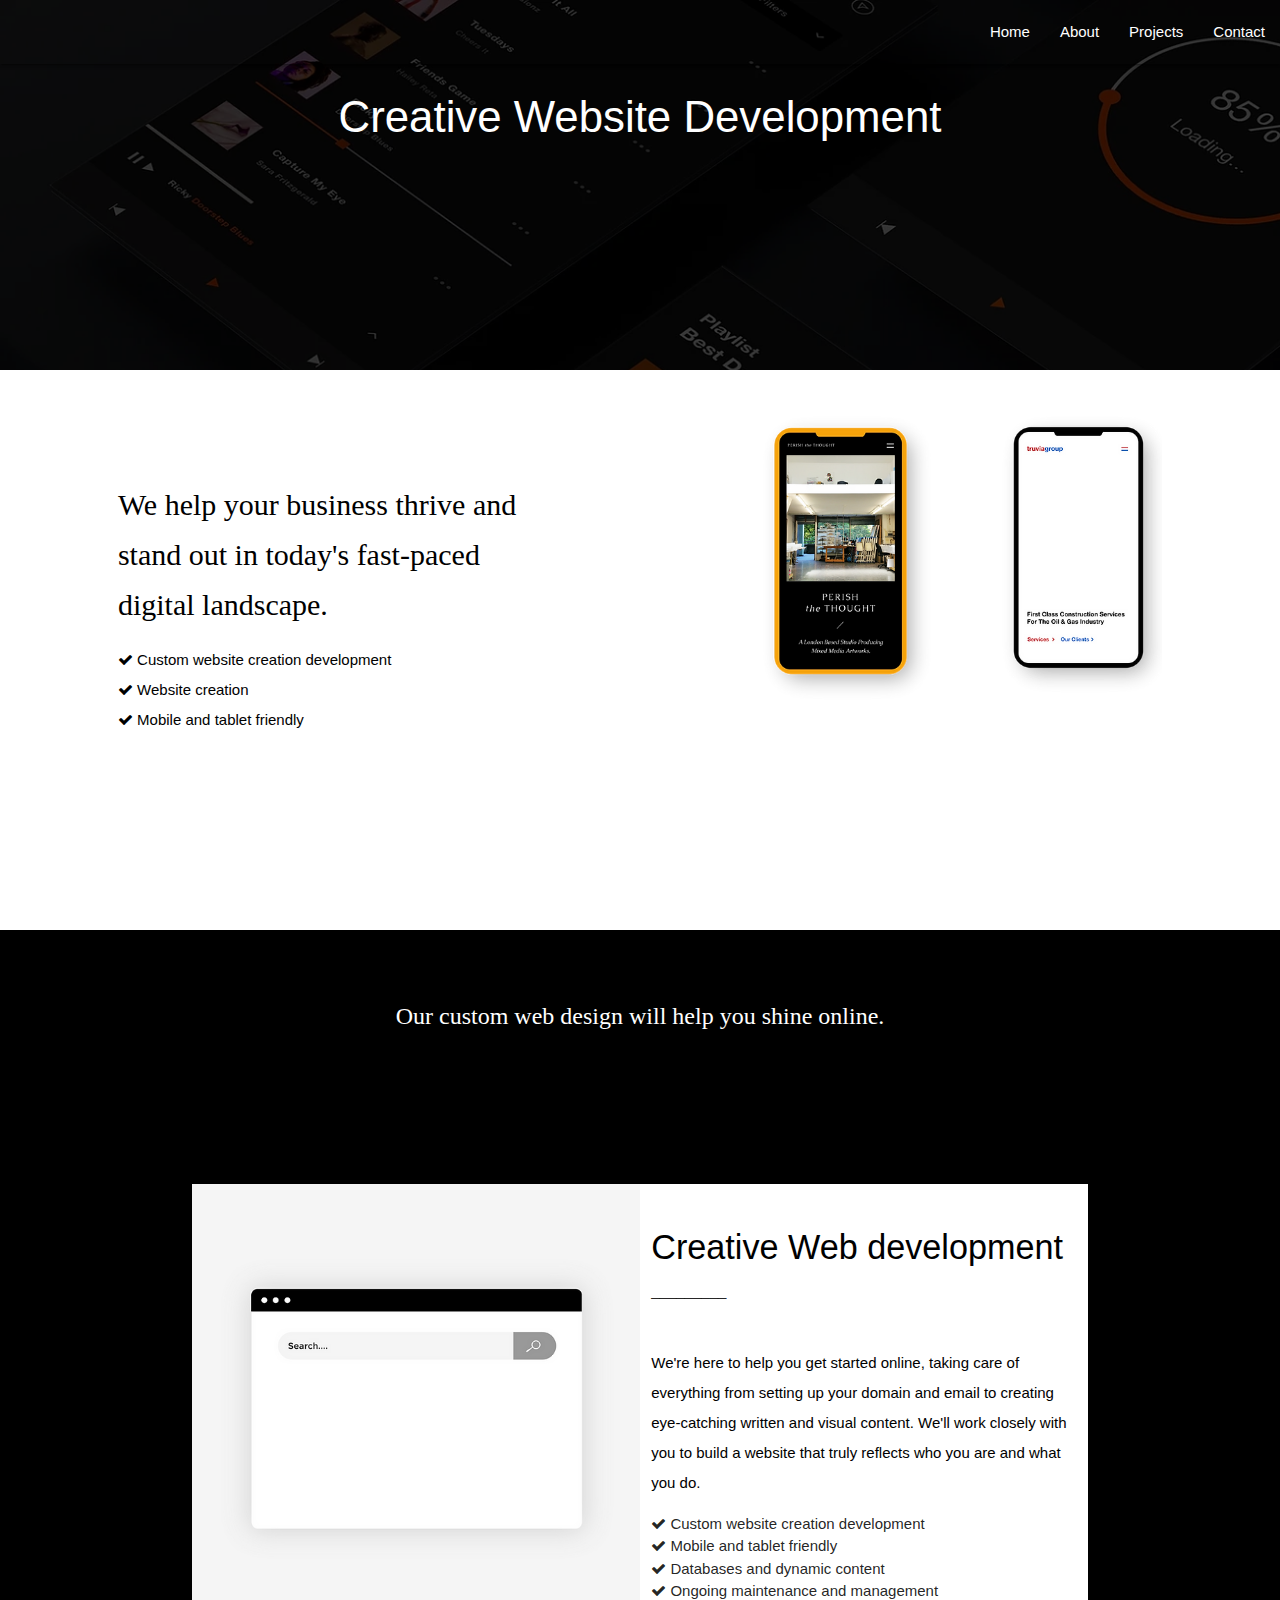
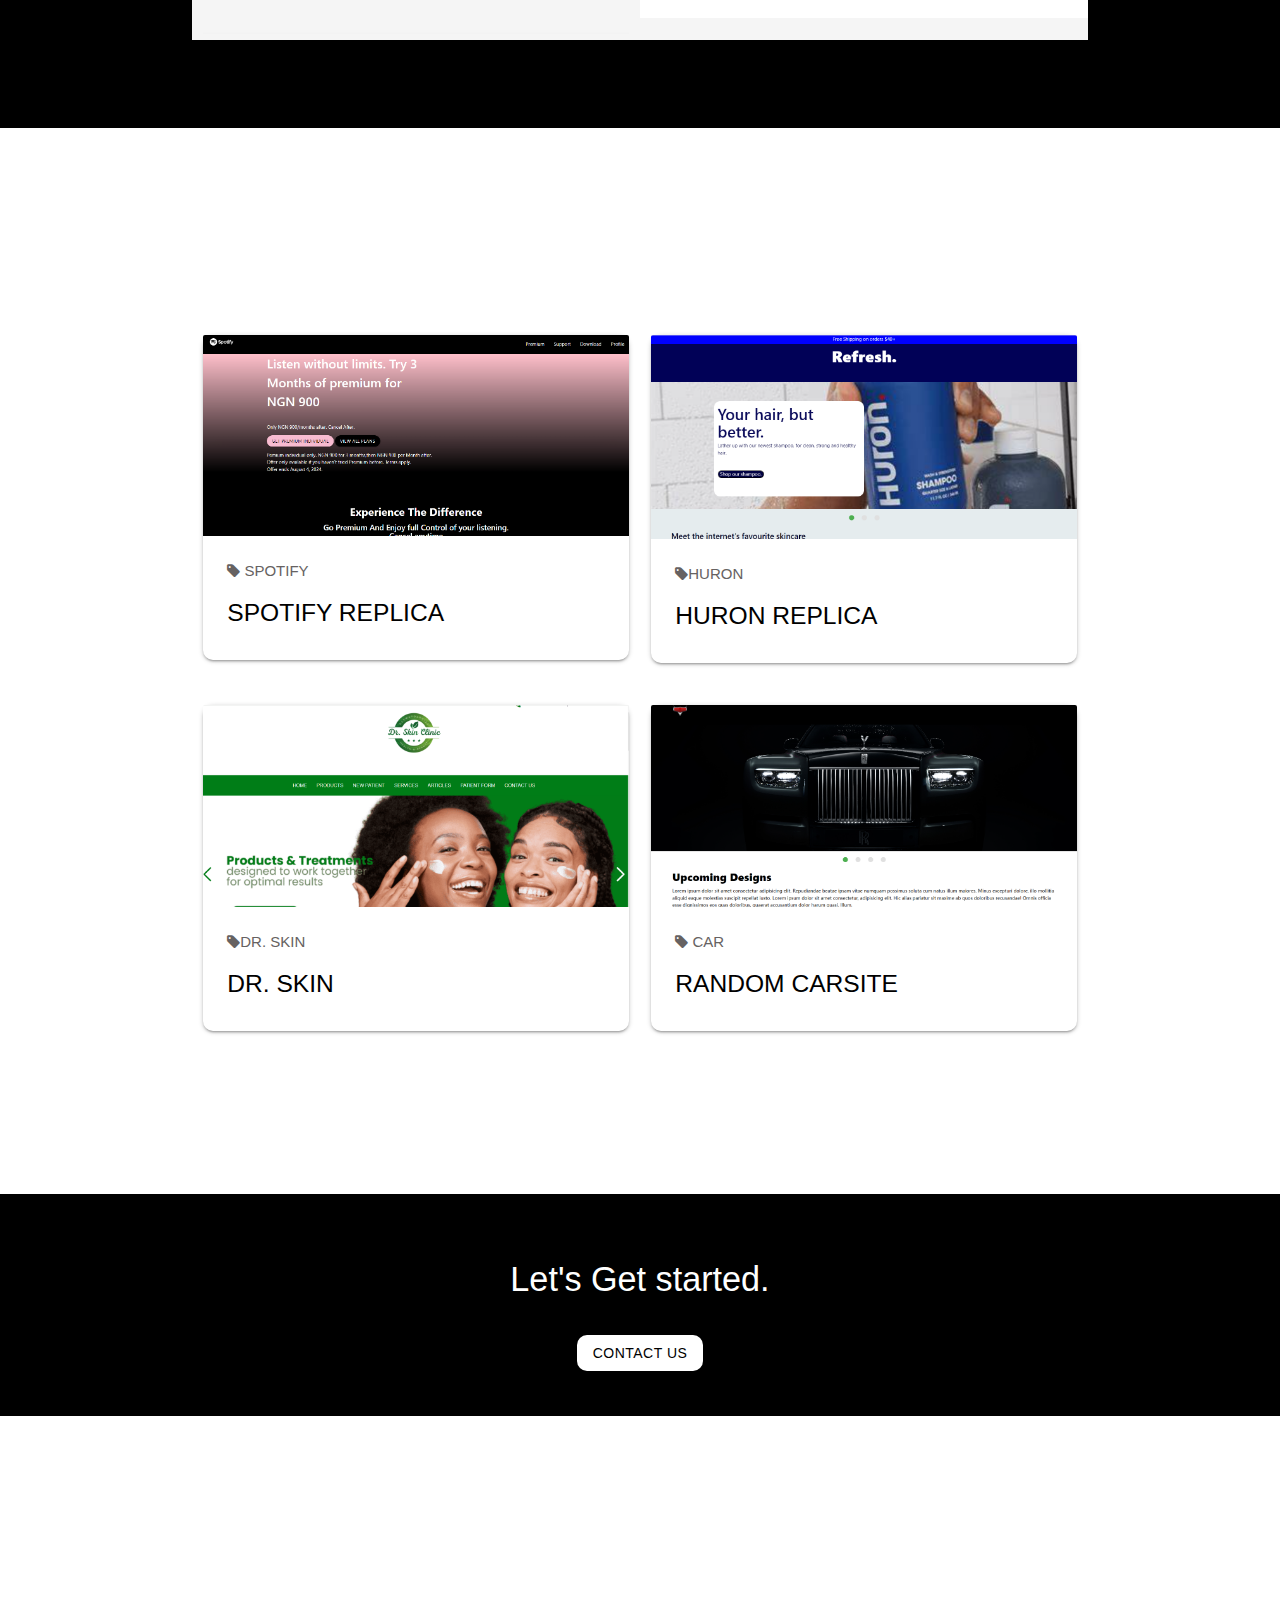
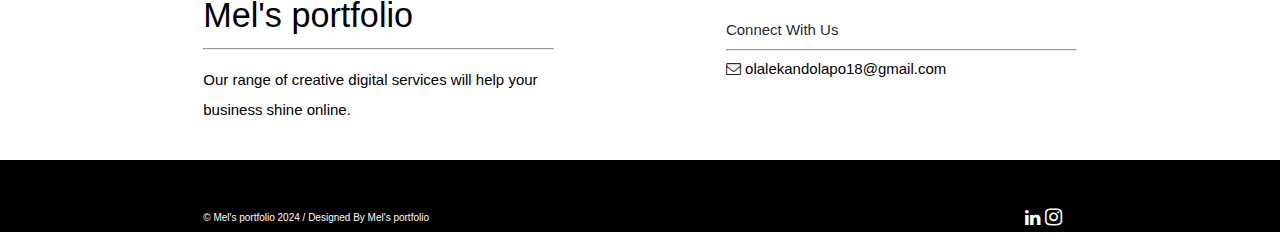
<file: index.html>
<!DOCTYPE html>
<html lang="en">
<head>
    <meta charset="UTF-8">
    <meta name="viewport" content="width=device-width, initial-scale=1.0">
    <title>Mel's portfolio</title>
    <link rel="stylesheet" href="materialize/css/materialize.css">
    <link rel="stylesheet" href="hyt.css">
    <link rel="stylesheet" href="https://cdnjs.cloudflare.com/ajax/libs/font-awesome/4.7.0/css/font-awesome.min.css">
    <link href="https://unpkg.com/aos@2.3.1/dist/aos.css" rel="stylesheet">
    <link href="https://fonts.googleapis.com/icon?family=Material+Icons" rel="stylesheet">
    <link href="https://unpkg.com/aos@2.3.1/dist/aos.css" rel="stylesheet">
</head>
<body>

    <div class="image-container">
       <div class="new" style="height: 370px;">       
        </div>
        
        
        <div class="overlay-text">
          
          <nav class="nav-wrapper" style="background-color: rgba(0, 0, 0, 0);">
              <ul id="slide-out" class="sidenav">
                <li><a href="index.html">Home</a></li>
                <li><a href="work.html">About</a></li>
                <li><a href="index.html#projects">Projects</a></li>
                <li><a href="contact.html">Contact </a></li>
                <li class="no-padding">
                </li>
              </ul>
              <ul class="right hide-on-med-and-down">
                <li><a href="index.html">Home</a></li>
                <li><a href="work.html">About</a></li>
                <li><a href="#projects">Projects</a></li>  
                <li><a href="contact.html">Contact </a></li>
                <li class="no-padding">                  
                </li>
              </ul>
              <a href="#" data-target="slide-out" class="sidenav-trigger"><i class="material-icons">menu</i></a>
            </nav>                
         
          <h3 class="valign-wrapper-center">Creative Website Development</h3>

        </div>
        
        
      </div><br><br><br><br>  

  
  <div style="background-color: white; color: black; margin-top: -160px; margin-bottom: 180px;">
    <div class="row">
      <div class="col l1">

      </div>
      <div class="col l4 s12 m4" style="margin-top: 180px;">
        <span style="font-weight: 400; font-size: 30px; line-height: 50px; font-family: 'Times New Roman', Times, serif;">We help your business thrive and stand out in today's fast-paced digital landscape.</span>
        <ul style="line-height: 30px;">
        <li><i class="fa fa-check" aria-hidden="true"></i> <span>Custom website creation development</span></li>
        <li><i class="fa fa-check" aria-hidden="true"></i> <span>Website creation</span></li>
        <li><i class="fa fa-check" aria-hidden="true"></i> <span>Mobile and tablet friendly</span></li>
        </ul>
      </div>
      <div class="col l2 s12 m2"></div>
      <div class="col l2 s6 m2" style="margin-top: 100px;">
        <img src="image/Mobile-02.webp" width="100%" alt="">
      </div>
      <div class="col l2 s6 m2" style="margin-top: 100px;">
        <img src="image/mobile 1.webp" width="100%" alt="">
      </div>
    </div>
  </div>

  <div style="background-color: black;">
      <div class="container" style="text-align: center;  margin-top: 180px;"> <br><br><br>
      <span style="color: white; font-weight: 400; font-size: x-large; font-family: 'Times New Roman', Times, serif;">Our custom web design will help you shine online.</span>
      </div>

      <div class="container" style="margin-top: 150px; background-color:  rgba(255, 255, 255, 0.959);">
        <div class="row">
            <div class="col l6 s12 m12">
                <img src="image/index2.1.webp" alt=""  width="100% " height="450px">
            </div>
            <div class="col l6 s12 m12" style="background-color: white; margin-right: 0%;"><br>
             
                <h4 style="color: black; font-weight: 200; font-family: Impact, Haettenschweiler, 'Arial Narrow Bold', sans-serif;">Creative Web development</h4>
                _________ <br><br><br>
  
                <span style="color: black; line-height: 30px;">We're here to help you get started online, taking care of everything from setting up your domain and email to creating eye-catching written and visual content. We'll work closely with you to build a website that truly reflects who you are and what you do.</span>
                <div class="contanier">
                <ul>
                  <li><i class="fa fa-check" aria-hidden="true"></i> <span>Custom website creation development</span></li>                  
                  <li><i class="fa fa-check" aria-hidden="true"></i> <span>Mobile and tablet friendly</span></li>
                  <li><i class="fa fa-check" aria-hidden="true"></i> <span>Databases and dynamic content</span></li>
                  <li><i class="fa fa-check" aria-hidden="true"></i> <span>Ongoing maintenance and management</span></li>                 
                </ul>
            </div>            
        </div>
      </div>
    </div> <br> <br> <br>
  </div> <br><br>

  <div style="background-color: white; width: 100%;" class="scrollspy section" id="projects">
    <div class="container" style="background-color: white; margin-top: 140px;">
      <div class="row" > 
        <a href="https://melanie0918.github.io./spotify/" target="_blank">
          <div class="col l6 s12 m12">
            <div class="card" style="border-radius: 10px;">
              <div class="card-image">
                <img src="image/spotifyy.png">                 
              </div>
              <div class="card-content">
                <p style="color: rgb(102, 98, 98);"><i class="fa fa-tag" aria-hidden="true"></i> SPOTIFY </p>
                <h5 class="black-text">SPOTIFY REPLICA</h5>
              </div>
            </div>
          </div>
          </a>


          <a href="https://melanie0918.github.io/Huronn" target="_blank">
          <div class="col l6 s12 m12">
              <div class="card" style="border-radius: 10px;">
                <div class="card-image">
                  <img src="image/huron.png">                    
                </div>
                <div class="card-content">
                  <p style="color: rgb(102, 98, 98);"><i class="fa fa-tag" aria-hidden="true"></i>HURON</p>
                  <h5 class="black-text">HURON REPLICA</h5> 
                </div>
              </div>
          </div>
          </a>
      </div>

      
      <div class="row">
        <a href="https://https://drskinepidermalsolution.com/" target="_blank">
          <div class="col l6 s12 m12">
            <div class="card" style="border-radius: 10px;">
              <div class="card-image">
                <img src="image/Screenshot 2024.png">                    
              </div>
              <div class="card-content">
                <p style="color: rgb(102, 98, 98);"><i class="fa fa-tag" aria-hidden="true"></i>DR. SKIN</p>
                <h5 class="black-text">DR. SKIN</h5> 
              </div>
            </div>
          </div>
        </a>
          
          <a href="https://melanie0918.github.io/Carsite" target="_blank">
          <div class="col l6 s12 m12">
              <div class="card" style="border-radius: 10px;">
                <div class="card-image">
                  <img src="image/carra.png">                    
                </div>
                <div class="card-content">
                  <p style="color: rgb(102, 98, 98);"><i class="fa fa-tag" aria-hidden="true"></i> CAR </p>
                  <h5 class="black-text">RANDOM CARSITE</h5> 
                </div>
              </div>
          </div>
          </a>
      </div>
  </div><br><br><br><br><br>
  </div>

 
  <div style="text-align: center; background-color: black;"> <br><br>
    <h4 style="color: white; ">Let's Get started.</h4> <br>
    <a href="contact.html"  target="_blank"><button style="color: black; text-align: center; border-radius: 10px; background-color: white; font-weight: 500;" class="btn">Contact Us</button></a><br><br><br>
    </div> <br><br><br>


    <div style="background-color: white;"><br><br><br><br>
      <div class="container">
        <div class="row">
        <div class="col l5 s12 m12">
          <h4 class="black-text">Mel's portfolio</h4>
          <a href=""></a> <hr>
          <p class="black-text" style="line-height: 30px;">Our range of creative digital services will help your business shine online.</p>
        </div>
        <div class="col l2">
          
        </div>
        <div class="col l5" style="margin-top: 45px;">
          <span>Connect With Us</span>
          <hr>
          <span><i class="fa fa-envelope-o" aria-hidden="true"></i> <a href="mailto:olalekandolapo18@gmail.com" style="color: black;">olalekandolapo18@gmail.com</a></span><br><br>
        </div>
      </div>
    </div>
    </div>

    <footer style="background-color: black;"><br><br>
      <div class="container">
        <div class="row">
          <div class="col l6 s9 m6">
            <span style="font-weight: 200; color: white; font-size: x-small;">© Mel's portfolio 2024 /  Designed By Mel's portfolio</span>
          </div>
          <div class="col l4 m1">

          </div>
          <div class="col l1 m1">
                            
          </div>
          <div class="div col l1 s3 m1" >
            <a href="https://www.linkedin.com/in/ajiboye-dolapo-olalekan-830663328" class="white-text" style="font-size: larger;">
              <i class="fa fa-linkedin" aria-hidden="true"></i>
            </a>
            <a href="https://www.instagram.com/dee_.webs/" style="font-size: larger;">
              <span><i class="fa fa-instagram" aria-hidden="true" style="color: white; font-size: 20px;"></i></span>
            </a> 
          </div>
        </div>
      </div>
    </footer>

    


     


     <script src="materialize/js/jquery.js"></script>
     <script src="materialize/js/materialize.js"></script>
     <script src="https://unpkg.com/aos@2.3.1/dist/aos.js"></script>

     <script>
         $(document).ready(function(){
     $('.sidenav').sidenav();
   });
     </script>

<script>
 

$(document).ready(function(){
  $('.scrollspy').scrollSpy();
});

function (id) {
    return 'a[href="#' + id + '"]';
  }
      
</script>

<script>
  AOS.init();
</script>

</body>
</file>
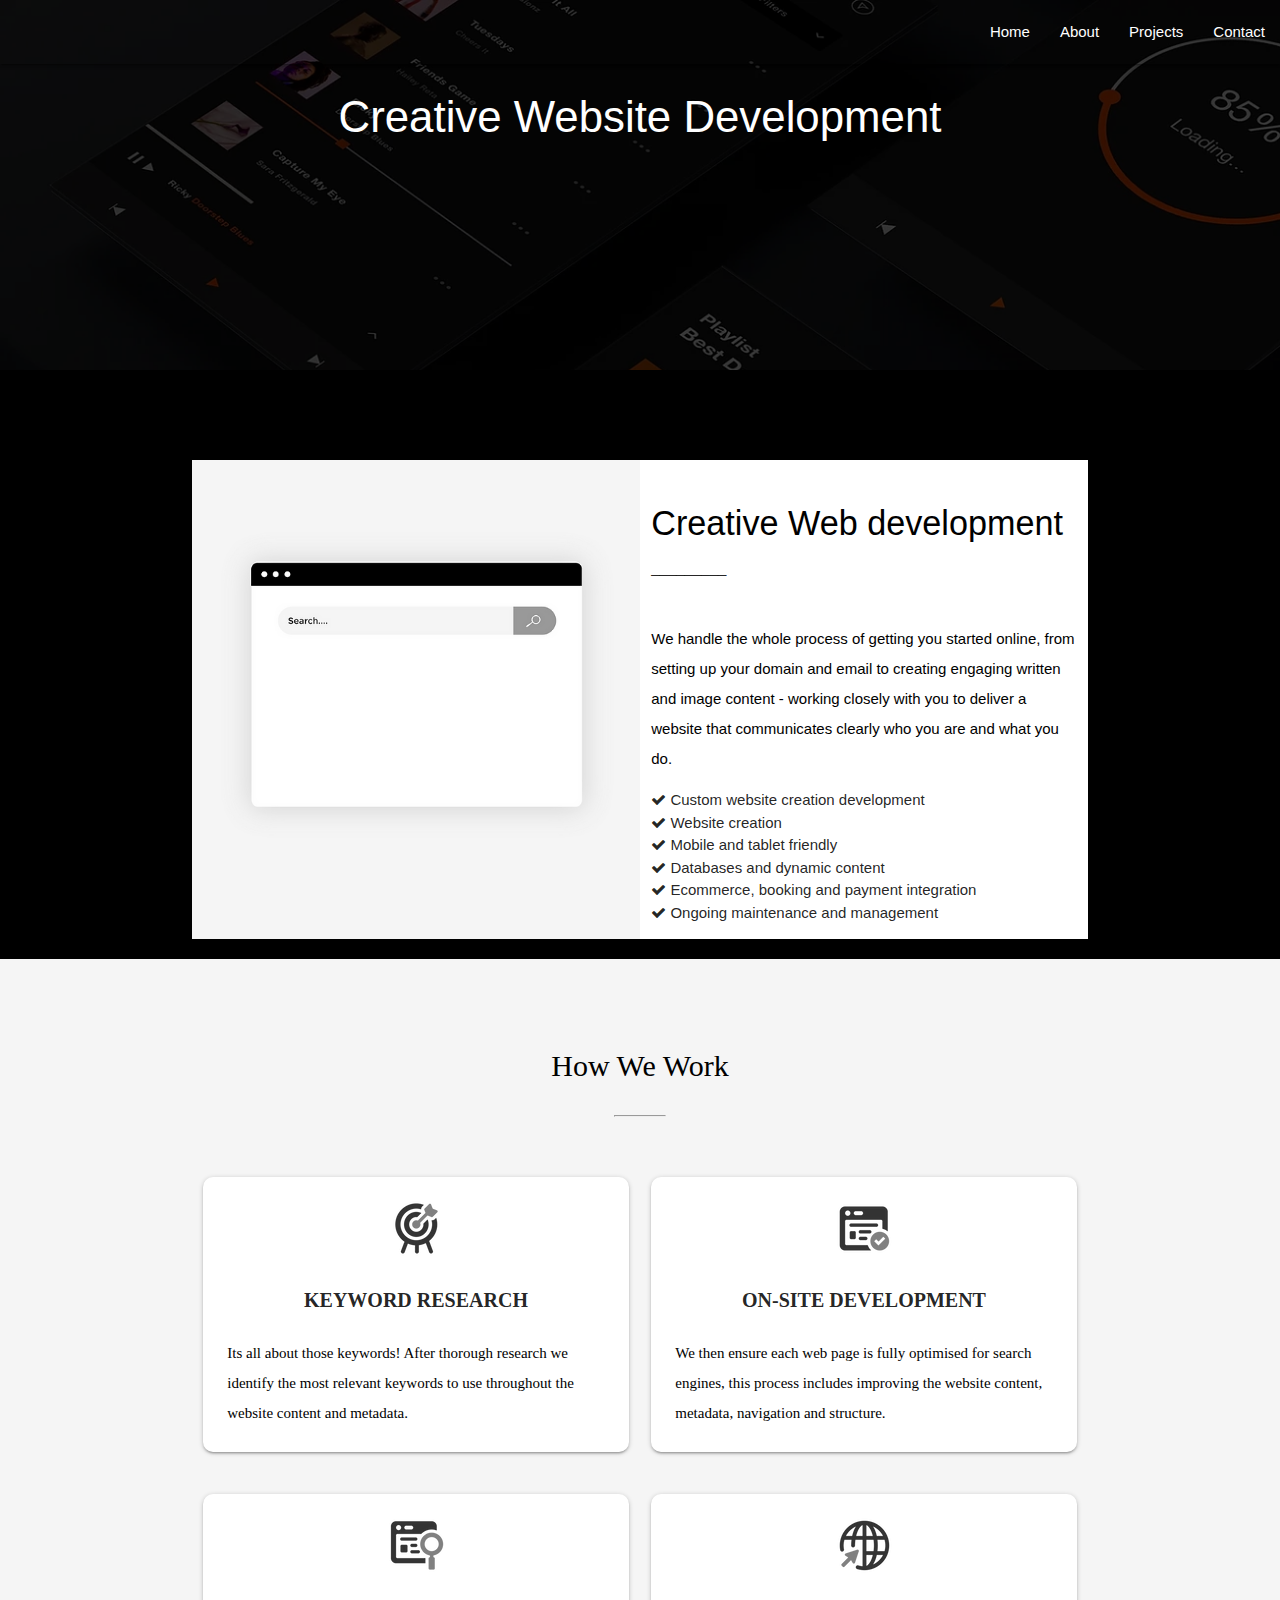
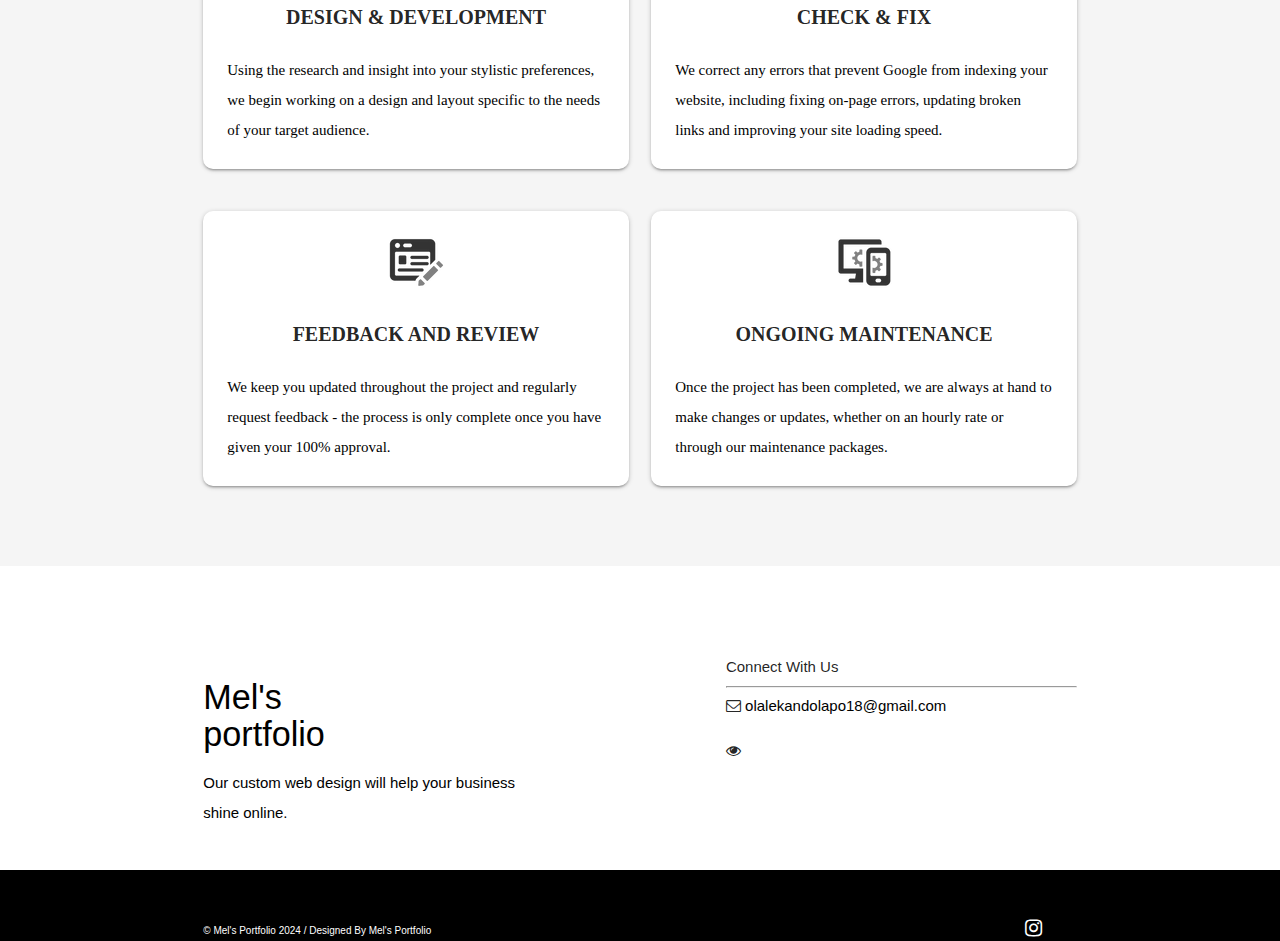
<file: work.html>
<!DOCTYPE html>
<html lang="en">
<head>
    <meta charset="UTF-8">
    <meta name="viewport" content="width=device-width, initial-scale=1.0">
    <title>Mel's Portfolio</title>
    <link rel="stylesheet" href="materialize/css/materialize.css">
    <link rel="stylesheet" href="hyt.css">
    <link rel="stylesheet" href="https://cdnjs.cloudflare.com/ajax/libs/font-awesome/4.7.0/css/font-awesome.min.css">
    <link href="https://unpkg.com/aos@2.3.1/dist/aos.css" rel="stylesheet">
    <link href="https://fonts.googleapis.com/icon?family=Material+Icons" rel="stylesheet">
    <link href="https://unpkg.com/aos@2.3.1/dist/aos.css" rel="stylesheet">
    <link rel="stylesheet" href="https://cdnjs.cloudflare.com/ajax/libs/animate.css/4.1.1/animate.min.css"/>
</head>
<body style="background-color: black;">

    <div class="image-container">
        <div class="new" style="height: 370px;">       
        </div>
        
        
        <div class="overlay-text">

          <nav class="nav-wrapper" style="background-color: rgba(0, 0, 0, 0);">
            <ul id="slide-out" class="sidenav">
              <li><a href="index.html">Home</a></li>
              <li><a href="work.html">About</a></li>
              <li><a href="index.html#projects">Projects</a></li>
              <li><a href="contact.html">Contact </a></li>
              <li class="no-padding">
              </li>
            </ul>
            <ul class="right hide-on-med-and-down">
              <li><a href="index.html">Home</a></li>
              <li><a href="work.html">About</a></li>
              <li><a href="index.html#projects">Projects</a></li>  
              <li><a href="contact.html">Contact </a></li>
              <li class="no-padding">                  
              </li>
            </ul>
            <a href="#" data-target="slide-out" class="sidenav-trigger"><i class="material-icons">menu</i></a>
          </nav>  

          <h3 class="valign-wrapper-center">Creative Website Development</h3>
        </div>
        
        
      </div><br><br><br><br>

      <div class="container" style="background-color:  rgba(255, 255, 255, 0.959);">    
      <div class="row">
          <div class="col l6 m12 s12">
              <img src="image/index2.1.webp" alt="" height="450px" width="100% " style="object-fit: cover;">
          </div>
          <div class="col l6" style="background-color: white; margin-right: 0%;"><br>
           
              <h4 style="color: black; font-weight: 200; font-family: Impact, Haettenschweiler, 'Arial Narrow Bold', sans-serif;">Creative Web development</h4>
              _________ <br><br><br>

              <span style="color: black; line-height: 30px;">We handle the whole process of getting you started online, from setting up your domain and email to creating engaging written and image content - working closely with you to deliver a website that communicates clearly who you are and what you do.</span> 
              <div class="contanier">
              <ul>
                <li><i class="fa fa-check" aria-hidden="true"></i> <span>Custom website creation development</span></li>              
                <li><i class="fa fa-check" aria-hidden="true"></i> <span>Website creation</span></li>
                <li><i class="fa fa-check" aria-hidden="true"></i> <span>Mobile and tablet friendly</span></li>
                <li><i class="fa fa-check" aria-hidden="true"></i> <span>Databases and dynamic content</span></li>
                <li><i class="fa fa-check" aria-hidden="true"></i> <span>Ecommerce, booking and payment integration</span></li>
                <li><i class="fa fa-check" aria-hidden="true"></i> <span>Ongoing maintenance and management</span></li>                 
              </ul>
          </div>            
      </div>
    </div>
  </div>


  <div style="background-color:  rgba(255, 255, 255, 0.959);  font-family: Cambria, Cochin, Georgia, Times, 'Times New Roman', serif;" ><br><br><br>
      <h4 style="text-align: center; color: black;  font-size: 30px;" >How We Work</h4><br><br><hr style="width: 50px; margin-top: -2%;">
      <div class="container"> <br><br>
      <div class="row">
          <div class="col l6 s12 m6" >
            <div class="card-panel white" style="border-radius: 10px;">
              <div style="text-align: center;">
                  <span> <img src="image/SEO ICONS-01.webp" alt=""></span>
              </div><br>
              <div style="text-align: center;">
                  <span style="font-weight: 700; font-size: 20px;">KEYWORD RESEARCH</span>
              </div><br>
              <span class="black-text" style="line-height: 30px;">Its all about those keywords! After thorough research we identify the most relevant keywords to use throughout the website content and metadata.</span><br>
            </div>
          </div>

          <div class="col l6 s12 m6" >
              <div class="card-panel white" style="border-radius: 10px;" >
                  <div style="text-align: center;">
                      <span> <img src="image/SEO ICONS-02.webp" alt=""></span>
                  </div><br>
                  <div style="text-align: center;">
                      <span style="font-weight: 700; font-size: 20px;">ON-SITE DEVELOPMENT</span>
                  </div><br>
                  <span class="black-text" style="line-height: 30px; text-align: center;">We then ensure each web page is fully optimised for search engines, this process includes improving the website content, metadata, navigation and structure.</span><br>
              </div>
          </div>
        </div>

        <div class="row">
          <div class="col l6 s12 m6">
            <div class="card-panel white" style="border-radius: 10px;" >
              <div style="text-align: center;">
                  <span><img src="image/SEO ICONS-03.webp" alt=""></span>
              </div><br>
              <div style="text-align: center;">
                  <span style="font-weight: 700; font-size: 20px;">DESIGN & DEVELOPMENT</span>
              </div><br>
              <span class="black-text" style="line-height: 30px;">Using the research and insight into your stylistic preferences, we begin working on a design and layout specific to the needs of your target audience.</span><br>
            </div>
          </div>

          <div class="col l6 s12 m6" >
              <div class="card-panel white" style="border-radius: 10px;">
                  <div style="text-align: center;">
                      <span> <img src="image/SEO ICONS-04.webp" alt=""></span>
                  </div><br>
                  <div style="text-align: center;">
                      <span style="font-weight: 700; font-size: 20px;">CHECK & FIX</span>
                  </div><br>
                  <span class="black-text" style="line-height: 30px; text-align: center;">We correct any errors that prevent Google from indexing your website, including fixing on-page errors, updating broken links and improving your site loading speed.</span><br>
              </div>
          </div>
        </div>

        <div class="row">
          <div class="col l6 s12 m6" >
            <div class="card-panel white" style="border-radius: 10px;">
              <div style="text-align: center;">
                  <span> <img src="image/SEO ICONS-05.webp" alt=""></span>
              </div><br>
              <div style="text-align: center;">
                  <span style="font-weight: 700; font-size: 20px;">FEEDBACK AND REVIEW</span>
              </div><br>
              <span class="black-text" style="line-height: 30px;">We keep you updated throughout the project and regularly request feedback - the process is only complete once you have given your 100% approval.</span><br>
            </div>
          </div>

          <div class="col l6 s12 m6" >
              <div class="card-panel white" style="border-radius: 10px;">
                  <div style="text-align: center;">
                      <span><img src="image/SEO ICONS-06.webp" alt=""></span>
                  </div><br>
                  <div style="text-align: center;">
                      <span style="font-weight: 700; font-size: 20px;">ONGOING MAINTENANCE</span>
                  </div><br>
                  <span class="black-text" style="line-height: 30px; text-align: center;">Once the project has been completed, we are always at hand to make changes or updates, whether on an hourly rate or through our maintenance packages.</span><br>
              </div>
          </div>
        </div>
        </div><br><br>
  </div>

  <!-- <div class=" center swiper">
    <h4>TESTIMONIALS</h4>
    <div class="swiper-wrapper">
    
     <div class="center swiper-slide">
    <br><br><br><i class="material-icons" style="font-size: 20px;">remove</i>
    <p><i style="font-weight: normal;">"I feel better than ever about my skin."</i></p>
    <i class="material-icons" style="font-size: 20px;">remove</i>
    <p>- EMMANUEL JOHN -</p>

  </div>
      <div class="center swiper-slide">
    <br><br><i class="material-icons" style="font-size: 20px;">remove</i>
    <p><i style="font-weight: normal;">“Your products are wonderful and healthy. <br> You are being the change and that is amazing. <br> I will always support you and your company.”</i></p>
    <i class="material-icons" style="font-size: 20px;">remove</i>
    <p>- JENNIFER SAMUEL -</p>

  </div>
     <div class="center swiper-slide ">
    <br><br><i class="material-icons" style="font-size: 20px;">remove</i>
    <p><i style="font-weight: normal;">"Excellent product, so easy to use."</i></p>

    <i class="material-icons" style="font-size: 20px;">remove</i>
    <p>- AYOMIDE HENRY -</p>

  </div>
     <div class="center swiper-slide">
    <br><br><i class="material-icons" style="font-size: 20px;">remove</i>
    <p><i style="font-weight: normal;">"It is fantastic in clearing up congestion super fast <br> without any irritation at all."</i></p>
    <i class="material-icons" style="font-size: 20px;">remove</i>
    <p>- STELLA DANIEL -</p>

  </div>
     
    </div> 
         

</div> -->


  <div style="background-color: white;"><br><br><br><br>
    <div class="container">
    <div class="row">
      <div class="col l5 s12 m12">
        <h4 class="black-text">Mel's <br>portfolio</h4>
        <span class="black-text" style="line-height: 30px;">Our custom web design will help your business shine online.</span>
      </div>
      <div class="col l2">

      </div>
      <div class="col l5">
        <span>Connect With Us</span>
        <hr>
        <span><i class="fa fa-envelope-o" aria-hidden="true"></i> <a href="mailto:olalekandolapo18@gmail.com" style="color: black;">olalekandolapo18@gmail.com</a></span><br><br>
        <span><i class="fa fa-eye" aria-hidden="true"></i> </span> <br> <br>
      </div>
    </div>
    </div> <br>
  </div><br> 

  <footer style="background-color: black; height: 40px; margin-top: -20px; margin-bottom: 10px;"><br><br>
    <div class="container">
      <div class="row">
        <div class="col l6 s12 m6">
          <span style="font-weight: 200; color: white; font-size: x-small;">© Mel's Portfolio 2024 /  Designed By Mel's Portfolio</span>
        </div>
        <div class="col l5">

        </div>
        <div class="col l1 ">
          <a href="https://www.instagram.com/dee_.webs/">
            <span><i class="fa fa-instagram" aria-hidden="true" style="color: white; font-size: 20px;"></i></span>
          </a>
        </div>
      </div>
    </div>
  </footer>



  <script>
    AOS.init();
  </script>
  <script src="https://unpkg.com/aos@2.3.1/dist/aos.js"></script>

 

<script src="materialize/js/jquery.js"></script>
<script src="materialize/js/materialize.js"></script>

<script>
  $(document).ready(function(){
$('.sidenav').sidenav();
});
</script>

<!-- <script src="package/swiper-bundle.min.js"></script>
<script>
    const swiper = new Swiper('.swiper', {
 direction: 'horizontal',
 loop: true,
 autoplay: {
   delay: 3000, // Delay between slides in ms (3 seconds)
   disableOnInteraction: false, // Continue autoplay after user interactions
 },
 pagination: {
   el: '.swiper-pagination',
   clickable: true,
 },
 navigation: {
   nextEl: '.swiper-button-next',
   prevEl: '.swiper-button-prev',
 },
 scrollbar: {
   el: '.swiper-scrollbar',
   draggable: true,
 },
 slidesPerView: 1,
 spaceBetween: 10,
});
</script> -->
    
</body>
</html>
</file>
<file: hyt.css>
.new{
    background-image: url(image/11062b_f6efc53ab8464a6691e4dd67114c117d~mv2.webp);
    background-size: cover;
}
.span1{
    color: white;
    text-align: right;
}
.span2{
    color: white;
}
.span3{
    color: white;
}
.span4{
    color: white;
}
.image-container{
    position: relative;
    display: inline-block;
}
.image-container, .new{
    display: block;
    width: 100%;
    height: auto;
}
.overlay-text{
    background-color: rgba(0, 0, 0, 0.74);
    color: white;
    font-size: 20px;
    text-align: center;
    position: absolute;
    bottom: 0px;
    left: 0px;
    width: 100%;
    height: 370px;
}
</file>
